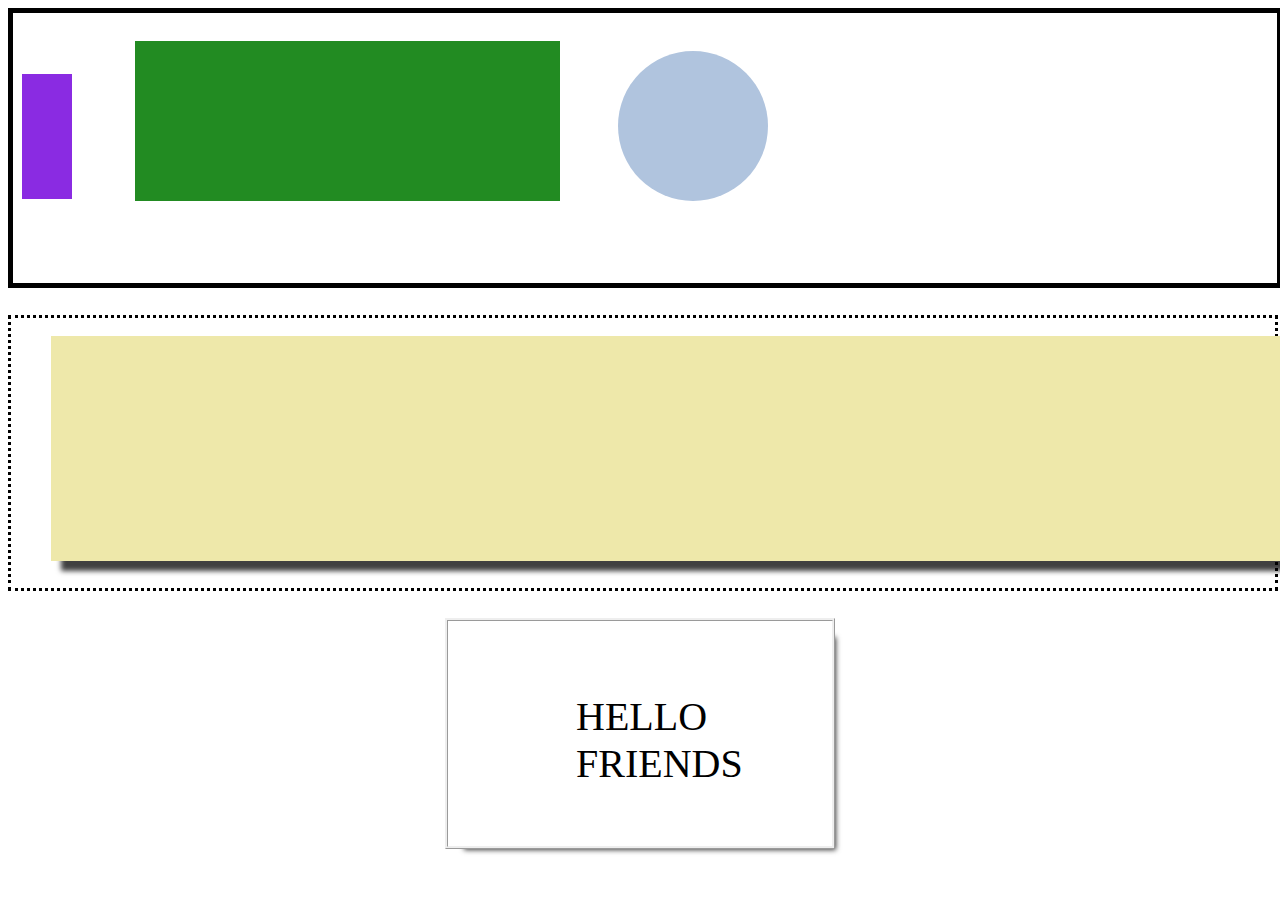
<file: My Solutions 2/pt2/index.html>
<!DOCTYPE html>
<html>
    <head>
        
        <link rel="stylesheet" type="text/css" href="./index.css">
        <title>SecondPNG</title>




    </head>
        <body>
            <div class="topBox">
                <div class="Purple"></div>
                <div class="Green"></div>
                <div class="Circle"></div>
            </div>

            <div class="Main">
                <div class="Sub"></div>
            </div>
            
            <div class="TextBox">
                <div class="text">HELLO FRIENDS</div>
            </div>

        </body>
    
</html>
</file>
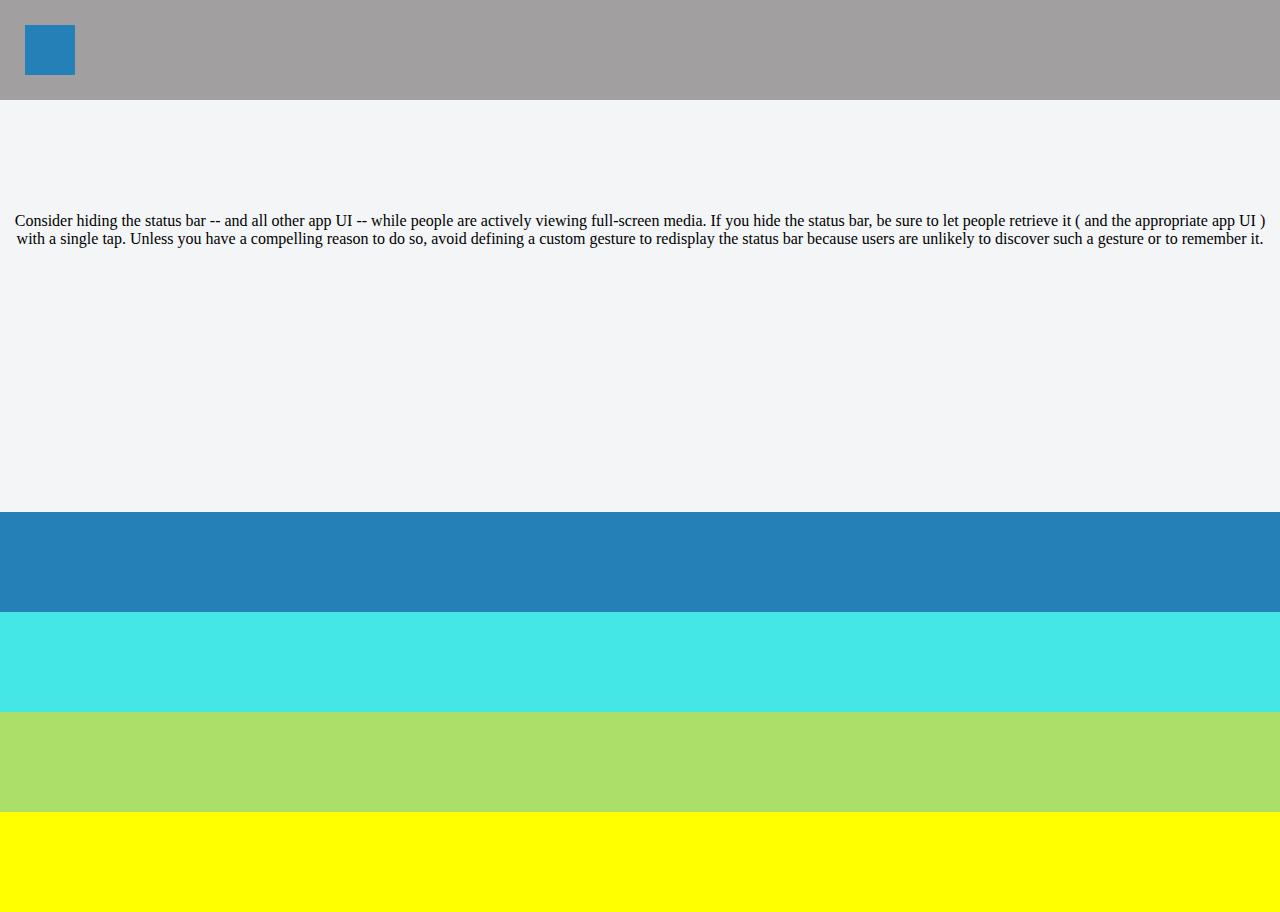
<file: My Solutions 2/pt3/index.html>
<!DOCTYPE html>
<html>
    <head>
        <link rel="stylesheet" type="text/css" href="./index.css">
        <title>ThirdPNG</title>
    </head>

    <body>
        <div class= 'row row1'>
            <div class="BR"></div>
        </div>



        
        <div class= "bigSpace">
                Consider hiding the status bar -- and all other app UI -- while people are actively viewing full-screen media. If you hide the status bar, be sure to let people retrieve it ( and the appropriate app UI ) with a single tap. Unless you have a compelling reason to do so, avoid defining a custom gesture to redisplay the status bar because users are unlikely to discover such a gesture or to remember it.
        </div>
        <div class="row row2"></div>
        <div class="row row3"></div>
        <div class="row row4"></div>
        <div class="row row5"></div>
    </body>
</html>
</file>
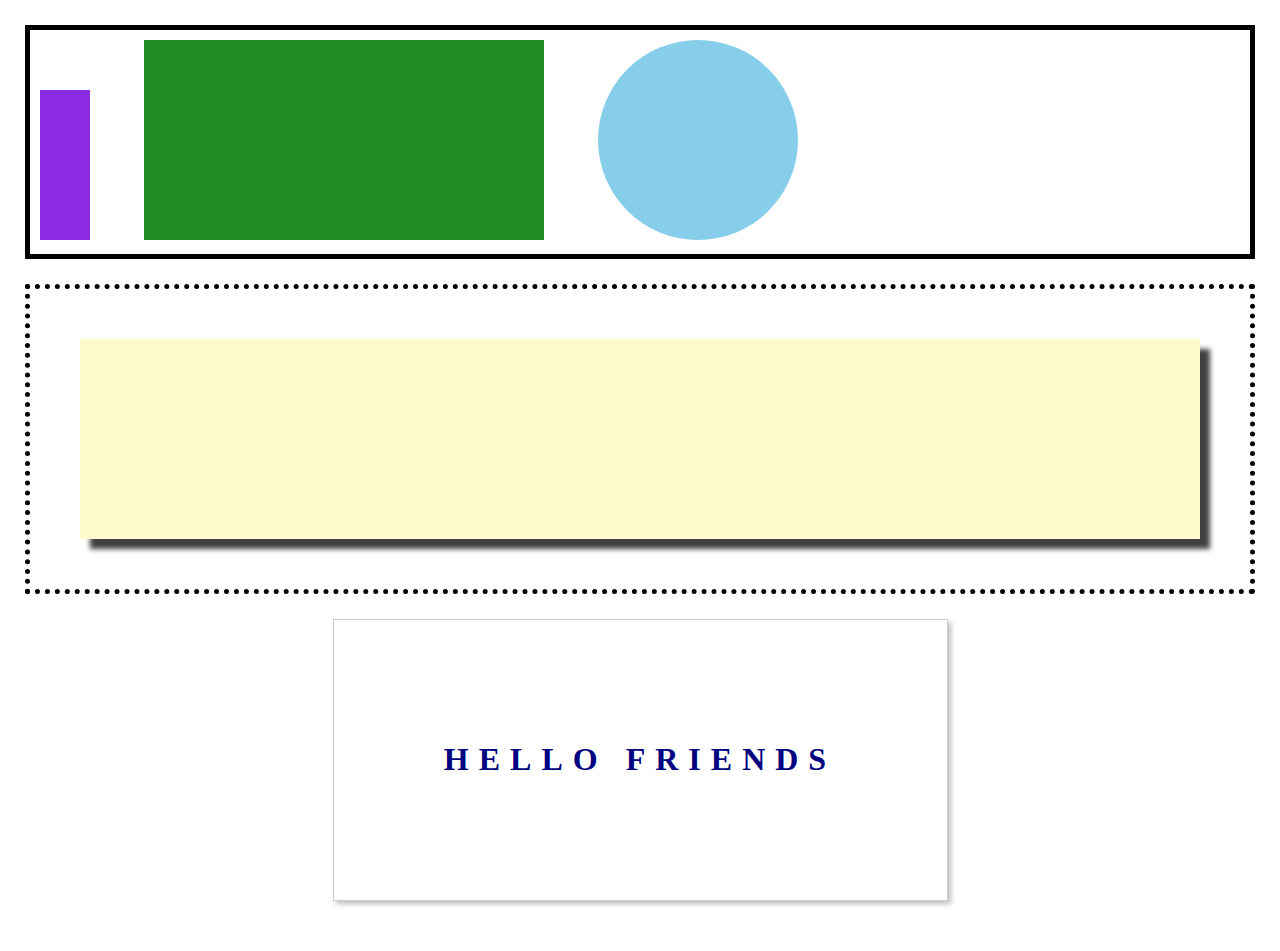
<file: second/solution/index.html>
<!DOCTYPE html>
<html>
  <head>
    <title> Second - Solution </title>
    <link rel="stylesheet" href="index.css" />
  </head>

  <body>
    <div class="container-one">
      <div class="square-one">
        
      </div>
      <div class="square-two">
        
      </div>
      <div class="circle-one">
        
      </div>
    </div>
    <div class="container-two">
        <div class="box-shadow">
          
        </div>
    </div>
    <div class="container-three">
      <h1>HELLO FRIENDS</h1>
    </div>
  </body>
</html>
</file>
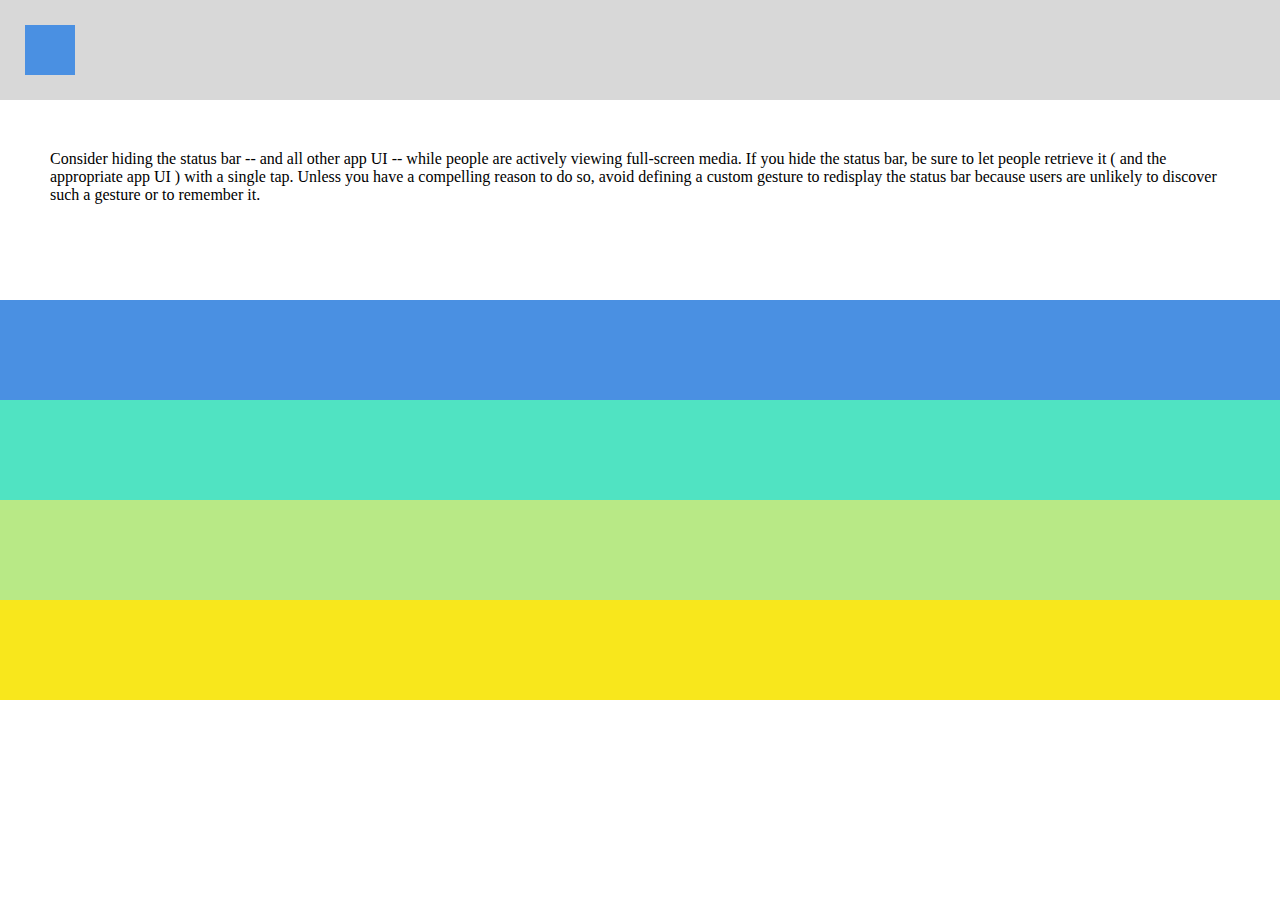
<file: third/solution/index.html>
<!DOCTYPE html>
<html>
  <head>
    <title> Third - Solution </title>
    <link rel="stylesheet" href="index.css" />
  </head>

  <body>
    <div class="row row-1">
      <div class="row-1-div"></div>
    </div>

    <div class="row-big row-2">
      <span class="row-2-span">
        Consider hiding the status bar -- and all other app UI -- while people are actively viewing full-screen media. If you hide the status bar, be sure to let people retrieve it ( and the appropriate app UI ) with a single tap. Unless you have a compelling reason to do so, avoid defining a custom gesture to redisplay the status bar because users are unlikely to discover such a gesture or to remember it.
      </span>
    </div>

    <div class="row row-3"></div>
    <div class="row row-4"></div>
    <div class="row row-5"></div>
    <div class="row row-6"></div>
  </body>
</html>
</file>
<file: My Solutions 2/pt2/index.css>
h1 {
    
    color:darkblue;
    
    
}
.topBox {
    border:thick solid;
    border-color: black;
    height: 30vh;
    width: 100%;
    margin: auto;
    
}
.Purple {
    background-color: blueviolet;
    height: 125px;
    width: 50px;
    margin-left: 1vh;
    margin-top: 5.7vh;
    display: inline-block;
    margin-bottom: .25vh;
    position: relative;
}
.Green {
    background-color: forestgreen;
    height: 160px;
    width: 425px;
    margin-left: 6.5vh;
    display: inline-block;
    position: relative;
    margin-top: 3.1vh;
}
.Circle{
    background-color: lightsteelblue;
    border-radius: 50%;
    display: inline-block;
    height: 150px;
    width: 150px;
    margin-left: 6vh; 
}
.Main{
    border:dotted;
    border-color: black;
    height: 30vh;
    width: 100%;
    margin: auto;
    margin-top: 3vh;
}
.Sub{
    
    background-color: palegoldenrod;
    height: 25vh;
    width: 100%;
    display: inline-block; 
    box-shadow: 10px 10px 5px 0px rgba(0,0,0,0.75);
    margin-left: 40px; 
    margin-top: 2vh;
    
}
.TextBox{
    
    box-shadow: 10px 10px 5px -9px rgba(0,0,0,0.75);
    height: 25vh;
    width: 30vw;
    margin: auto;
    margin-top: 3vh;
    border-style: ridge;

}
.text {
    height: 10vh;
    width: 10vw;
    
    margin: auto;
    font-size: 40px;
    margin-top: 8vh;
}
</file>
<file: My Solutions 2/pt3/index.css>
body{
    padding: 0;
    margin: 0;
}
html{
    padding:0;
    margin: 0;

}
.row {
    height: 100px;
    width: 100%;

}
.bigSpace {
    height: 300px;
    width:100%;
    background-color: rgb(243, 245, 247);
    text-align: center;
    padding-top: 7rem;
}
.row1 {
    background-color: rgb(161, 159, 159);
    padding: 25px;
    box-sizing: border-box;
}
.BR {
    height: 50px;
    width: 50px;
    background-color: rgb(38, 128, 184);
}
.row2 {
    padding: 50px;
    box-sizing: border-box;
    background-color: rgb(38, 128, 184);
    
}
.row3 {
    background-color: rgb(68, 230, 230);
    padding: 50px;
    box-sizing: border-box;
}
.row4 {
    padding: 50px;
    box-sizing: border-box;
    background-color: rgb(172, 223, 106);
}
.row5 {
    padding: 50px;
    box-sizing: border-box;
    background-color: yellow;
}
</file>
<file: second/solution/index.css>
body {
  margin: 0;
  padding: 25px;
}


.container-one {
  width: 100%;
  border: 5px solid black;
  padding: 10px;
  box-sizing: border-box ;
}

.square-one {
  height: 150px;
  width: 50px;
  background-color: blueviolet;
  display: inline-block;
}
.square-two {
  height: 200px;
  width: 400px;
  display: inline-block;
  background-color: forestgreen;
  margin: 0 50px;
}
.circle-one {
  height: 200px;
  width: 200px;
  border-radius: 50%;
  background-color: skyblue;
  display: inline-block;
}

.container-two {
  width: 100%;
  border: 5px dotted black;
  padding: 50px;
  box-sizing: border-box ;
  margin-top: 25px; 
}

.box-shadow {
  width: 100%;
  height: 200px;
  background-color: lemonchiffon;
  -webkit-box-shadow: 10px 10px 5px 0px rgba(0,0,0,0.75);
  -moz-box-shadow: 10px 10px 5px 0px rgba(0,0,0,0.75);
  box-shadow: 10px 10px 5px 0px rgba(0,0,0,0.75);
}

.container-three {
  width: 50%;
  border: 1px solid #ccc;
  background-color: white;
  padding: 100px;
  box-sizing: border-box ;
  margin: 25px auto; 
  -webkit-box-shadow: 3px 3px 5px 0px rgba(0,0,0,0.25);
  -moz-box-shadow: 3px 3px 5px 0px rgba(0,0,0,0.25);
  box-shadow: 3px 3px 5px 0px rgba(0,0,0,0.25);
}

.container-three h1 {
  width: 100%;
  text-align: center;
  color: navy;
  letter-spacing: 10px;
}
</file>
<file: third/solution/index.css>
body, html {
  margin: 0;
  padding: 0;
}

.row {
  height: 100px;
  width: 100%;
}

.row-big {
  height: 200px;
  width: 100%;
}

.row-1 {
  background-color: #D8D8D8;
  padding: 25px;
  box-sizing: border-box;
}

.row-1-div {
  width: 50px;
  height: 50px;
  background-color: #4A90E2;
}

.row-2 {
  background-color: #fff;
  box-sizing: border-box;
  padding: 50px;
}

.row-3 {
  background-color: #4A90E2;
}

.row-4 {
  background-color: #50E3C2;
}

.row-5 {
  background-color: #B8E986;
}

.row-6 {
  background-color: #F8E71C;
}
</file>
